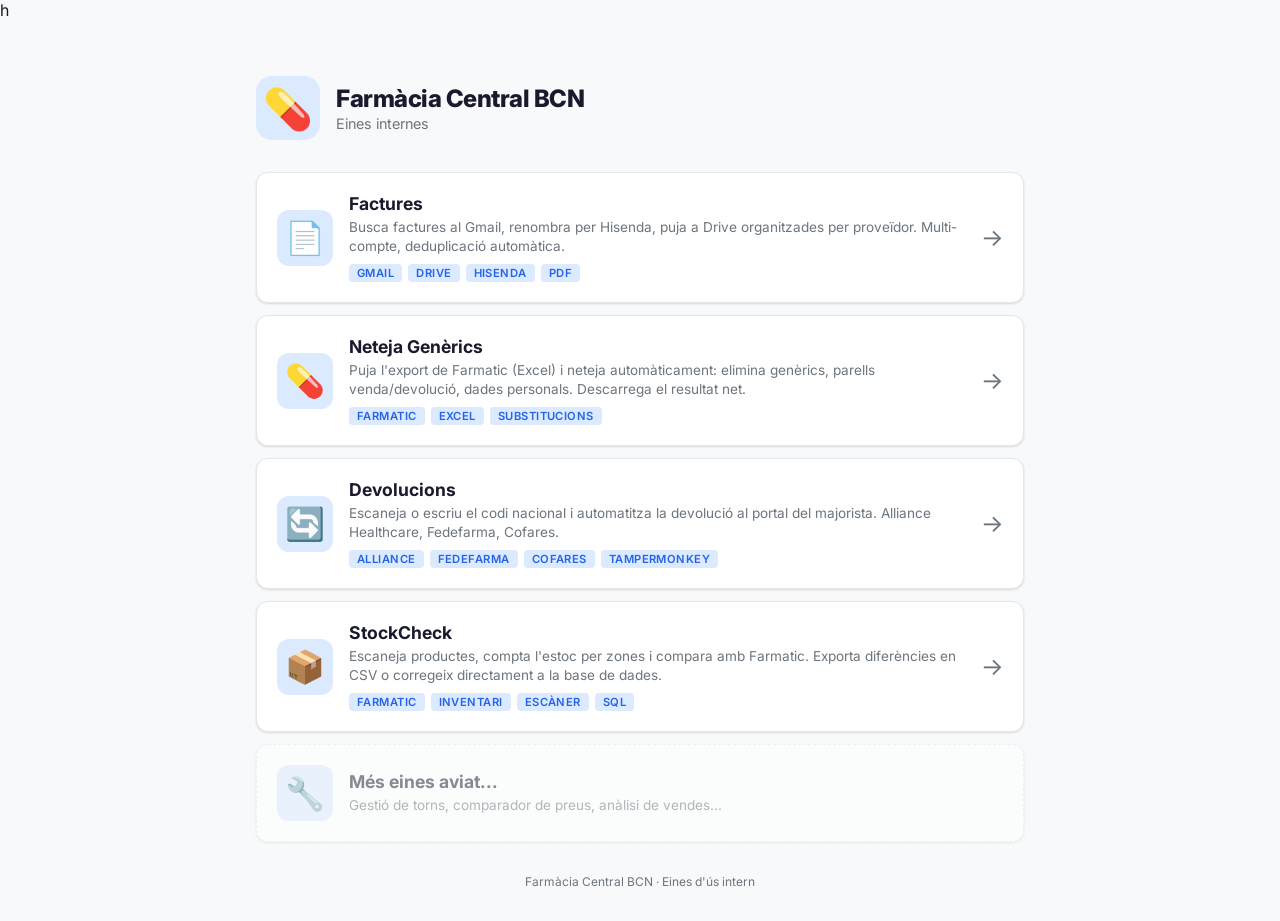
<file: index.html>
h<!DOCTYPE html>
<html lang="ca">
<head>
  <meta charset="UTF-8">
  <meta name="viewport" content="width=device-width, initial-scale=1.0">
  <title>Farmàcia Central BCN — Eines</title>
  <link rel="preconnect" href="https://fonts.googleapis.com">
  <link href="https://fonts.googleapis.com/css2?family=Inter:wght@400;500;600;700;800&display=swap" rel="stylesheet">
  <link rel="stylesheet" href="css/portal.css">
</head>
<body>
  <div class="portal">
    <header>
      <div class="logo">
        <span class="logo-icon">💊</span>
        <div>
          <h1>Farmàcia Central BCN</h1>
          <p class="subtitle">Eines internes</p>
        </div>
      </div>
    </header>

    <main>
      <div class="tools-grid">

        <!-- Factures Tool -->
        <a href="factures/" class="tool-card">
          <div class="tool-icon">📄</div>
          <div class="tool-info">
            <h2>Factures</h2>
            <p>Busca factures al Gmail, renombra per Hisenda, puja a Drive organitzades per proveïdor. Multi-compte, deduplicació automàtica.</p>
            <div class="tool-tags">
              <span class="tag">Gmail</span>
              <span class="tag">Drive</span>
              <span class="tag">Hisenda</span>
              <span class="tag">PDF</span>
            </div>
          </div>
          <div class="tool-arrow">→</div>
        </a>

        <!-- Genèrics Tool -->
        <a href="https://eina-generics.web.app" target="_blank" class="tool-card">
          <div class="tool-icon">💊</div>
          <div class="tool-info">
            <h2>Neteja Genèrics</h2>
            <p>Puja l'export de Farmatic (Excel) i neteja automàticament: elimina genèrics, parells venda/devolució, dades personals. Descarrega el resultat net.</p>
            <div class="tool-tags">
              <span class="tag">Farmatic</span>
              <span class="tag">Excel</span>
              <span class="tag">Substitucions</span>
            </div>
          </div>
          <div class="tool-arrow">→</div>
        </a>

        <!-- Devolucions Tool -->
        <a href="devolucions/" class="tool-card">
          <div class="tool-icon">🔄</div>
          <div class="tool-info">
            <h2>Devolucions</h2>
            <p>Escaneja o escriu el codi nacional i automatitza la devolució al portal del majorista. Alliance Healthcare, Fedefarma, Cofares.</p>
            <div class="tool-tags">
              <span class="tag">Alliance</span>
              <span class="tag">Fedefarma</span>
              <span class="tag">Cofares</span>
              <span class="tag">Tampermonkey</span>
            </div>
          </div>
          <div class="tool-arrow">→</div>
        </a>

        <!-- StockCheck Tool -->
        <a href="stockcheck/" class="tool-card">
          <div class="tool-icon">📦</div>
          <div class="tool-info">
            <h2>StockCheck</h2>
            <p>Escaneja productes, compta l'estoc per zones i compara amb Farmatic. Exporta diferències en CSV o corregeix directament a la base de dades.</p>
            <div class="tool-tags">
              <span class="tag">Farmatic</span>
              <span class="tag">Inventari</span>
              <span class="tag">Escàner</span>
              <span class="tag">SQL</span>
            </div>
          </div>
          <div class="tool-arrow">→</div>
        </a>

        <!-- Placeholder per futures eines -->
        <div class="tool-card tool-card-placeholder">
          <div class="tool-icon">🔧</div>
          <div class="tool-info">
            <h2>Més eines aviat...</h2>
            <p>Gestió de torns, comparador de preus, anàlisi de vendes...</p>
          </div>
        </div>

      </div>
    </main>

    <footer>
      <p>Farmàcia Central BCN · Eines d'ús intern</p>
    </footer>
  </div>
</body>
</html>
</file>
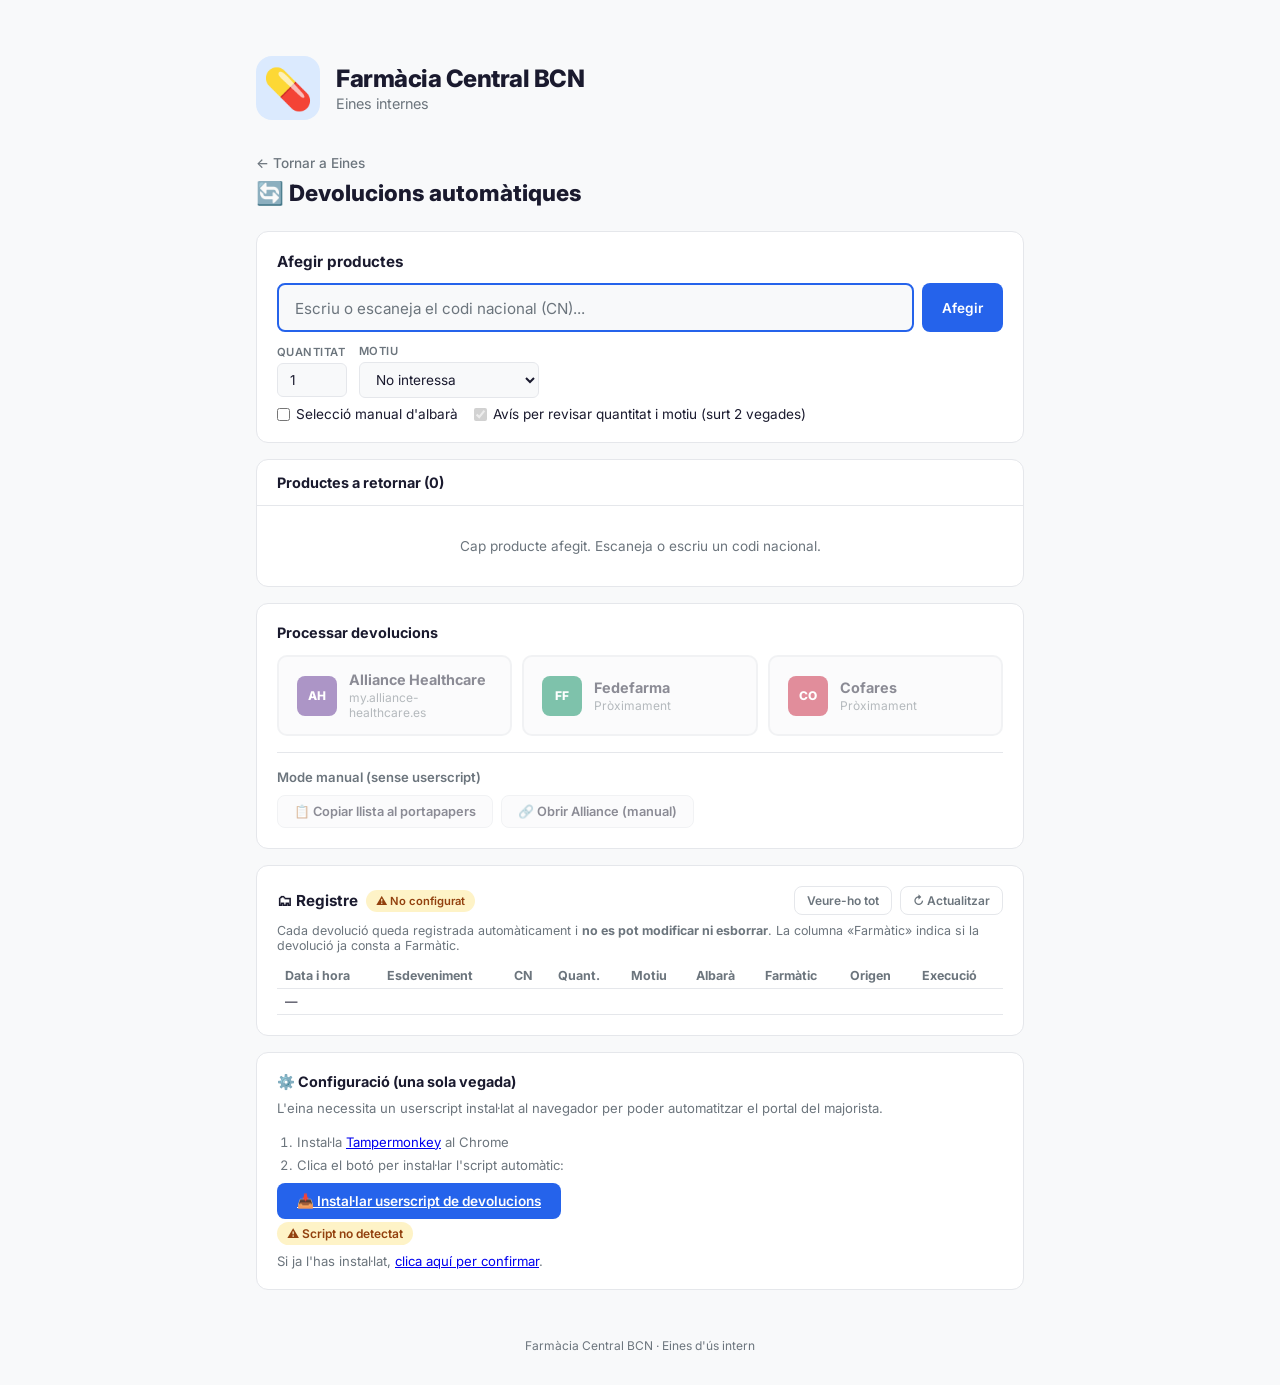
<file: devolucions/index.html>
<!DOCTYPE html>
<html lang="ca">
<head>
  <meta charset="UTF-8">
  <meta name="viewport" content="width=device-width, initial-scale=1.0">
  <title>Devolucions — Farmàcia Central BCN</title>
  <link rel="preconnect" href="https://fonts.googleapis.com">
  <link href="https://fonts.googleapis.com/css2?family=Inter:wght@400;500;600;700;800&display=swap" rel="stylesheet">
  <link rel="stylesheet" href="../css/portal.css">
  <style>
    /* ── Devolucions page styles ── */
    .back-link {
      display: inline-flex;
      align-items: center;
      gap: 6px;
      color: var(--text-secondary);
      text-decoration: none;
      font-size: 0.85rem;
      font-weight: 500;
      margin-bottom: 8px;
    }
    .back-link:hover { color: var(--accent); }

    .page-title {
      font-size: 1.4rem;
      font-weight: 800;
      margin-bottom: 24px;
    }

    /* Scanner input area */
    .scan-area {
      background: var(--surface);
      border: 1px solid var(--border);
      border-radius: var(--radius);
      padding: 20px;
      margin-bottom: 16px;
    }
    .scan-area h3 {
      font-size: 0.95rem;
      font-weight: 700;
      margin-bottom: 12px;
    }
    .scan-row {
      display: flex;
      gap: 8px;
      margin-bottom: 12px;
    }
    .scan-input {
      flex: 1;
      font-family: var(--font);
      font-size: 1.1rem;
      font-weight: 600;
      padding: 12px 16px;
      border: 2px solid var(--border);
      border-radius: 8px;
      background: var(--bg);
      color: var(--text);
      outline: none;
      transition: border-color 0.2s;
    }
    .scan-input:focus {
      border-color: var(--accent);
    }
    .scan-input::placeholder {
      color: var(--text-secondary);
      font-weight: 400;
      font-size: 0.95rem;
    }
    .btn {
      font-family: var(--font);
      font-size: 0.85rem;
      font-weight: 600;
      padding: 10px 20px;
      border: none;
      border-radius: 8px;
      cursor: pointer;
      transition: background 0.2s, transform 0.1s;
      white-space: nowrap;
    }
    .btn:active { transform: scale(0.97); }
    .btn-primary {
      background: var(--accent);
      color: #fff;
    }
    .btn-primary:hover { background: #1d4ed8; }
    .btn-primary:disabled {
      background: var(--text-secondary);
      cursor: not-allowed;
    }
    .btn-danger {
      background: #ef4444;
      color: #fff;
    }
    .btn-danger:hover { background: #dc2626; }
    .btn-sm {
      padding: 6px 12px;
      font-size: 0.75rem;
    }
    .btn-outline {
      background: transparent;
      border: 1px solid var(--border);
      color: var(--text-secondary);
    }
    .btn-outline:hover {
      border-color: var(--accent);
      color: var(--accent);
    }

    /* Options row */
    .options-row {
      display: flex;
      gap: 12px;
      flex-wrap: wrap;
      align-items: center;
    }
    .option-group {
      display: flex;
      flex-direction: column;
      gap: 4px;
    }
    .option-group label {
      font-size: 0.7rem;
      font-weight: 600;
      text-transform: uppercase;
      letter-spacing: 0.04em;
      color: var(--text-secondary);
    }
    .option-group select,
    .option-group input[type="number"] {
      font-family: var(--font);
      font-size: 0.85rem;
      padding: 8px 12px;
      border: 1px solid var(--border);
      border-radius: 6px;
      background: var(--bg);
      color: var(--text);
    }
    .option-group select { min-width: 180px; }
    .option-group input[type="number"] { width: 70px; }

    /* Product list */
    .product-list {
      background: var(--surface);
      border: 1px solid var(--border);
      border-radius: var(--radius);
      margin-bottom: 16px;
      overflow: hidden;
    }
    .product-list-header {
      display: flex;
      justify-content: space-between;
      align-items: center;
      padding: 14px 20px;
      border-bottom: 1px solid var(--border);
    }
    .product-list-header h3 {
      font-size: 0.9rem;
      font-weight: 700;
    }
    .product-list-empty {
      padding: 32px 20px;
      text-align: center;
      color: var(--text-secondary);
      font-size: 0.85rem;
    }
    .product-item {
      display: flex;
      align-items: center;
      gap: 12px;
      padding: 12px 20px;
      border-bottom: 1px solid var(--border);
      font-size: 0.85rem;
    }
    .product-item:last-child { border-bottom: none; }
    .product-cn {
      font-weight: 700;
      font-size: 0.95rem;
      font-variant-numeric: tabular-nums;
      min-width: 70px;
    }
    .product-qty {
      color: var(--text-secondary);
      min-width: 40px;
    }
    .product-reason {
      flex: 1;
      color: var(--text-secondary);
      font-size: 0.8rem;
    }
    .product-remove {
      background: none;
      border: none;
      color: var(--text-secondary);
      cursor: pointer;
      font-size: 1.1rem;
      padding: 4px;
      line-height: 1;
    }
    .product-remove:hover { color: #ef4444; }

    /* Wholesaler buttons */
    .wholesaler-section {
      background: var(--surface);
      border: 1px solid var(--border);
      border-radius: var(--radius);
      padding: 20px;
      margin-bottom: 16px;
    }
    .wholesaler-section h3 {
      font-size: 0.9rem;
      font-weight: 700;
      margin-bottom: 14px;
    }
    .wholesaler-grid {
      display: grid;
      grid-template-columns: repeat(auto-fit, minmax(200px, 1fr));
      gap: 10px;
    }
    .wholesaler-btn {
      display: flex;
      align-items: center;
      gap: 12px;
      padding: 14px 18px;
      background: var(--bg);
      border: 2px solid var(--border);
      border-radius: 10px;
      cursor: pointer;
      transition: border-color 0.2s, box-shadow 0.2s;
      font-family: var(--font);
      color: var(--text);
    }
    .wholesaler-btn:hover {
      border-color: var(--accent);
      box-shadow: 0 2px 8px rgba(37, 99, 235, 0.15);
    }
    .wholesaler-btn:disabled {
      opacity: 0.5;
      cursor: not-allowed;
    }
    .wholesaler-btn:disabled:hover {
      border-color: var(--border);
      box-shadow: none;
    }
    .wholesaler-icon {
      width: 40px;
      height: 40px;
      border-radius: 8px;
      display: flex;
      align-items: center;
      justify-content: center;
      font-weight: 800;
      font-size: 0.75rem;
      color: #fff;
      flex-shrink: 0;
    }
    .wholesaler-ah { background: #5b2d8e; }
    .wholesaler-fede { background: #00875a; }
    .wholesaler-cofares { background: #c41e3a; }
    .wholesaler-info { flex: 1; text-align: left; }
    .wholesaler-name {
      font-weight: 700;
      font-size: 0.9rem;
    }
    .wholesaler-desc {
      font-size: 0.75rem;
      color: var(--text-secondary);
      margin-top: 2px;
    }

    /* Userscript install section */
    .install-section {
      background: var(--surface);
      border: 1px solid var(--border);
      border-radius: var(--radius);
      padding: 20px;
      margin-bottom: 16px;
    }
    .install-section h3 {
      font-size: 0.9rem;
      font-weight: 700;
      margin-bottom: 8px;
    }
    .install-section p {
      font-size: 0.82rem;
      color: var(--text-secondary);
      line-height: 1.5;
      margin-bottom: 12px;
    }
    .install-steps {
      font-size: 0.82rem;
      color: var(--text-secondary);
      line-height: 1.8;
      padding-left: 20px;
      margin-bottom: 12px;
    }
    .status-badge {
      display: inline-flex;
      align-items: center;
      gap: 6px;
      font-size: 0.75rem;
      font-weight: 600;
      padding: 4px 10px;
      border-radius: 20px;
    }
    .status-ok { background: #dcfce7; color: #166534; }
    .status-missing { background: #fef3c7; color: #92400e; }

    @media (prefers-color-scheme: dark) {
      .status-ok { background: #14532d; color: #86efac; }
      .status-missing { background: #78350f; color: #fde68a; }
    }

    /* Toast notification */
    .toast {
      position: fixed;
      bottom: 24px;
      left: 50%;
      transform: translateX(-50%) translateY(100px);
      background: var(--text);
      color: var(--bg);
      padding: 10px 20px;
      border-radius: 8px;
      font-size: 0.85rem;
      font-weight: 500;
      opacity: 0;
      transition: transform 0.3s, opacity 0.3s;
      z-index: 1000;
    }
    .toast.show {
      transform: translateX(-50%) translateY(0);
      opacity: 1;
    }

    /* Manual mode */
    .manual-section {
      margin-top: 16px;
      padding-top: 16px;
      border-top: 1px solid var(--border);
    }
    .manual-section h4 {
      font-size: 0.82rem;
      font-weight: 600;
      color: var(--text-secondary);
      margin-bottom: 10px;
    }
    .manual-actions {
      display: flex;
      gap: 8px;
      flex-wrap: wrap;
    }
    .btn-manual {
      display: inline-flex;
      align-items: center;
      gap: 6px;
      font-family: var(--font);
      font-size: 0.8rem;
      font-weight: 600;
      padding: 8px 16px;
      border: 1px solid var(--border);
      border-radius: 8px;
      background: var(--bg);
      color: var(--text);
      cursor: pointer;
      transition: border-color 0.2s, background 0.2s;
    }
    .btn-manual:hover {
      border-color: var(--accent);
      background: var(--accent-light);
    }
    .btn-manual:disabled {
      opacity: 0.5;
      cursor: not-allowed;
    }
    .btn-manual:disabled:hover {
      border-color: var(--border);
      background: var(--bg);
    }

    @media (max-width: 480px) {
      .scan-row { flex-direction: column; }
      .options-row { flex-direction: column; align-items: stretch; }
      .wholesaler-grid { grid-template-columns: 1fr; }
      .manual-actions { flex-direction: column; }
    }
    /* Registre */
    .registre-section { background: var(--surface); border: 1px solid var(--border); border-radius: var(--radius); padding: 20px; margin-bottom: 16px; }
    .registre-section h3 { font-size: 0.95rem; font-weight: 700; margin-bottom: 8px; display:flex; align-items:center; gap:8px; }
    .registre-note { font-size: 0.78rem; color: var(--text-secondary); margin-bottom: 10px; }
    .registre-wrap { overflow-x: auto; max-height: 420px; overflow-y: auto; }
    .registre-table { width: 100%; border-collapse: collapse; font-size: 0.78rem; }
    .registre-table th, .registre-table td { text-align: left; padding: 5px 8px; border-bottom: 1px solid var(--border); white-space: nowrap; }
    .registre-table th { font-weight: 700; color: var(--text-secondary); position: sticky; top: 0; background: var(--surface); }
    .reg-tipus { font-weight: 600; padding: 1px 6px; border-radius: 6px; font-size: 0.72rem; }
    .reg-enviat_al_portal { background:#dbeafe; color:#1e40af; }
    .reg-afegit_llista { background:#dcfce7; color:#166534; }
    .reg-error_afegir { background:#fee2e2; color:#991b1b; }
    .reg-confirmat_enviar { background:#fef3c7; color:#92400e; }
    .reg-prova { background:#e5e7eb; color:#374151; }
    .reg-farm { font-weight: 600; font-size: 0.74rem; }
    .reg-farm-ok { color: #166534; }
    .reg-farm-warn { color: #b45309; white-space: normal; }
    .reg-farm-pend { color: var(--text-secondary); font-weight: 400; }
    #registreCount { font-weight: 600; }
  </style>
</head>
<body>
  <div class="portal">
    <header>
      <div class="logo">
        <span class="logo-icon">💊</span>
        <div>
          <h1>Farmàcia Central BCN</h1>
          <p class="subtitle">Eines internes</p>
        </div>
      </div>
    </header>

    <main>
      <a href="../" class="back-link">← Tornar a Eines</a>
      <h2 class="page-title">🔄 Devolucions automàtiques</h2>

      <!-- Scanner input -->
      <div class="scan-area">
        <h3>Afegir productes</h3>
        <div class="scan-row">
          <input type="text" id="cnInput" class="scan-input"
                 placeholder="Escriu o escaneja el codi nacional (CN)..."
                 autocomplete="off" inputmode="numeric">
          <button class="btn btn-primary" onclick="addProduct()" id="addBtn">Afegir</button>
        </div>
        <div class="options-row">
          <div class="option-group">
            <label>Quantitat</label>
            <input type="number" id="qtyInput" value="1" min="1" max="99">
          </div>
          <div class="option-group">
            <label>Motiu</label>
            <select id="reasonSelect">
              <option value="01">No interessa</option>
              <option value="02">Servit per error</option>
              <option value="03">Defectuós</option>
              <option value="04">Caducitat</option>
              <option value="10">Error de preu</option>
              <option value="99">Altres</option>
            </select>
          </div>
        </div>
        <div class="options-row" style="margin-top:8px;gap:16px;flex-wrap:wrap">
          <label style="display:flex;align-items:center;gap:6px;font-size:0.85rem;cursor:pointer">
            <input type="checkbox" id="chkManualAlbara">
            Selecció manual d'albarà
          </label>
          <label style="display:flex;align-items:center;gap:6px;font-size:0.85rem;cursor:pointer">
            <input type="checkbox" id="chkSkipQtyReason" checked disabled>
            Avís per revisar quantitat i motiu (surt 2 vegades)
          </label>
        </div>
      </div>

      <!-- Product list -->
      <div class="product-list">
        <div class="product-list-header">
          <h3>Productes a retornar (<span id="productCount">0</span>)</h3>
          <button class="btn btn-sm btn-outline" onclick="restoreLast()" id="restoreBtn" style="display:none">↩ Recuperar última llista</button>
          <button class="btn btn-sm btn-outline" onclick="clearAll()" id="clearBtn" style="display:none">
            Netejar tot
          </button>
        </div>
        <div id="productListBody">
          <div class="product-list-empty" id="emptyMsg">
            Cap producte afegit. Escaneja o escriu un codi nacional.
          </div>
        </div>
      </div>

      <!-- Wholesaler buttons -->
      <div class="wholesaler-section">
        <h3>Processar devolucions</h3>
        <div class="wholesaler-grid">
          <button class="wholesaler-btn" onclick="processReturn('alliance')" id="btnAlliance" disabled>
            <div class="wholesaler-icon wholesaler-ah">AH</div>
            <div class="wholesaler-info">
              <div class="wholesaler-name">Alliance Healthcare</div>
              <div class="wholesaler-desc">my.alliance-healthcare.es</div>
            </div>
          </button>
          <button class="wholesaler-btn" onclick="processReturn('fedefarma')" id="btnFedefarma" disabled>
            <div class="wholesaler-icon wholesaler-fede">FF</div>
            <div class="wholesaler-info">
              <div class="wholesaler-name">Fedefarma</div>
              <div class="wholesaler-desc">Pròximament</div>
            </div>
          </button>
          <button class="wholesaler-btn" onclick="processReturn('cofares')" id="btnCofares" disabled>
            <div class="wholesaler-icon wholesaler-cofares">CO</div>
            <div class="wholesaler-info">
              <div class="wholesaler-name">Cofares</div>
              <div class="wholesaler-desc">Pròximament</div>
            </div>
          </button>
        </div>

        <!-- Manual mode -->
        <div class="manual-section">
          <h4>Mode manual (sense userscript)</h4>
          <div class="manual-actions">
            <button class="btn-manual" onclick="copyList()" id="btnCopy" disabled>
              📋 Copiar llista al portapapers
            </button>
            <button class="btn-manual" onclick="openPortalManual('alliance')" id="btnManualAlliance" disabled>
              🔗 Obrir Alliance (manual)
            </button>
          </div>
        </div>
      </div>

      <!-- Registre (només lectura) -->
      <div class="registre-section">
        <h3>🗂 Registre <span id="registreStatus" class="status-badge status-missing" style="font-size:0.7rem">Carregant...</span>
          <button class="btn btn-sm btn-outline" style="margin-left:auto" id="btnRegistreAll" onclick="window.Registre && window.Registre.toggleAll()">Veure-ho tot</button>
          <button class="btn btn-sm btn-outline" onclick="window.Registre && window.Registre.refresh()">↻ Actualitzar</button>
        </h3>
        <div class="registre-note">Cada devolució queda registrada automàticament i <b>no es pot modificar ni esborrar</b>. La columna «Farmàtic» indica si la devolució ja consta a Farmàtic. <span id="registreCount"></span></div>
        <div class="registre-wrap">
          <table class="registre-table">
            <thead><tr><th>Data i hora</th><th>Esdeveniment</th><th>CN</th><th>Quant.</th><th>Motiu</th><th>Albarà</th><th>Farmàtic</th><th>Origen</th><th>Execució</th></tr></thead>
            <tbody id="registreBody"><tr><td colspan="9">—</td></tr></tbody>
          </table>
        </div>
      </div>

      <!-- Userscript install -->
      <div class="install-section">
        <h3>⚙️ Configuració (una sola vegada)</h3>
        <p>L'eina necessita un userscript instal·lat al navegador per poder automatitzar el portal del majorista.</p>
        <ol class="install-steps">
          <li>Instal·la <a href="https://www.tampermonkey.net/" target="_blank">Tampermonkey</a> al Chrome</li>
          <li>Clica el botó per instal·lar l'script automàtic:</li>
        </ol>
        <a href="auto-devolucions.user.js" class="btn btn-primary" id="installBtn">
          📥 Instal·lar userscript de devolucions
        </a>
        <div style="margin-top: 12px" id="scriptStatus">
          <span class="status-badge status-missing">⚠ Comprovant script...</span>
        </div>
      </div>
    </main>

    <footer>
      <p>Farmàcia Central BCN · Eines d'ús intern</p>
    </footer>
  </div>

  <div class="toast" id="toast"></div>

  <script>
    // ── State ──
    let products = [];

    // Codis de motiu Alliance Healthcare (value del select al portal)
    const REASON_LABELS = {
      '01': 'No interessa',
      '02': 'Servit per error',
      '03': 'Defectuós',
      '04': 'Caducitat',
      '10': 'Error de preu',
      '99': 'Altres'
    };

    const PORTAL_URLS = {
      alliance: 'https://my.alliance-healthcare.es/group/pro/devoluciones'
      // fedefarma and cofares will be added later
    };

    // ── Input handling ──
    const cnInput = document.getElementById('cnInput');
    const qtyInput = document.getElementById('qtyInput');
    const reasonSelect = document.getElementById('reasonSelect');

    cnInput.addEventListener('keydown', (e) => {
      if (e.key === 'Enter') {
        e.preventDefault();
        addProduct();
      }
    });

    // Auto-focus on load
    cnInput.focus();

    function addProduct() {
      const cn = cnInput.value.trim().replace(/\D/g, '');
      if (!cn) return;

      // Check for duplicates
      if (products.some(p => p.cn === cn)) {
        showToast('⚠ Aquest CN ja està a la llista');
        cnInput.value = '';
        cnInput.focus();
        return;
      }

      const qty = parseInt(qtyInput.value) || 1;
      const reason = reasonSelect.value;

      products.push({ cn, qty, reason });
      renderList();
      cnInput.value = '';
      qtyInput.value = '1';
      cnInput.focus();
      showToast(`✓ CN ${cn} afegit`);
    }

    function removeProduct(index) {
      products.splice(index, 1);
      renderList();
    }

    function updateRestoreBtn() {
      const b = document.getElementById('restoreBtn'); if (!b) return;
      let has = false;
      try { const l = JSON.parse(localStorage.getItem('farmacia_devolucions_ultima') || '[]'); has = l.length > 0; } catch(e) {}
      b.style.display = (has && products.length === 0) ? '' : 'none';
    }

    function restoreLast() {
      try {
        const l = JSON.parse(localStorage.getItem('farmacia_devolucions_ultima') || '[]');
        if (!l.length) return;
        products = l; renderList(); updateRestoreBtn();
        showToast('↩ Última llista recuperada');
      } catch(e) {}
    }

    function clearAll() {
      if (!confirm('Segur que vols netejar tota la llista?')) return;
      products = [];
      renderList();
    }

    function renderList() {
      const body = document.getElementById('productListBody');
      const count = document.getElementById('productCount');
      const clearBtn = document.getElementById('clearBtn');
      const emptyMsg = document.getElementById('emptyMsg');
      const btnAlliance = document.getElementById('btnAlliance');

      const btnCopy = document.getElementById('btnCopy');
      const btnManualAlliance = document.getElementById('btnManualAlliance');

      count.textContent = products.length;
      clearBtn.style.display = products.length > 0 ? '' : 'none';
      btnAlliance.disabled = products.length === 0;
      btnCopy.disabled = products.length === 0;
      btnManualAlliance.disabled = products.length === 0;

      if (products.length === 0) {
        body.innerHTML = '<div class="product-list-empty" id="emptyMsg">Cap producte afegit. Escaneja o escriu un codi nacional.</div>';
        return;
      }

      body.innerHTML = products.map((p, i) => `
        <div class="product-item">
          <span class="product-cn">${p.cn}</span>
          <span class="product-qty">×${p.qty}</span>
          <span class="product-reason">${REASON_LABELS[p.reason]}</span>
          <button class="product-remove" onclick="removeProduct(${i})" title="Eliminar">✕</button>
        </div>
      `).join('');
    }

    // ── Process return ──
    function processReturn(wholesaler) {
      if (products.length === 0) return;

      const url = PORTAL_URLS[wholesaler];
      if (!url) {
        showToast('⚠ Majorista no disponible encara');
        return;
      }

      // Preparar productes amb el codi del motiu per al portal
      const portalProducts = products.map(p => ({
        cn: p.cn,
        qty: p.qty,
        reason: p.reason  // ja és el codi ('01', '02', etc.)
      }));

      // Intentar via userscript v2.0+: dispatch event → script guarda a GM → obre portal
      // Opcions de control
      const options = {
        manualAlbara: document.getElementById('chkManualAlbara').checked,
        skipQtyReason: false
      };

      const run_id = 'run-' + new Date().toISOString().replace(/[-:.TZ]/g, '').slice(0, 14) + '-' + Math.random().toString(36).slice(2, 8);
      const registre = window.Registre ? window.Registre.config() : null;

      window.__FARMACIA_RETURN_HANDLED__ = false;
      document.documentElement.removeAttribute('data-farmacia-return-handled');
      window.dispatchEvent(new CustomEvent('farmacia-start-return', {
        detail: { products: portalProducts, wholesaler, options, run_id, registre }
      }));

      const handled = window.__FARMACIA_RETURN_HANDLED__ ||
        document.documentElement.getAttribute('data-farmacia-return-handled') === 'true';

      // Registre: un document per producte (no bloqueja res)
      if (handled && wholesaler === 'alliance') {
        if (window.Registre) {
          window.Registre.logSent(run_id, portalProducts).then(r => {
            if (!r.ok) showToast('⚠ Registre: ' + r.error + ' (la devolució continua)');
          });
        } else {
          showToast('⚠ Registre no disponible (la devolució continua)');
        }
      }

      if (handled) {
        // La llista ja ha passat al portal: la buidem perquè no quedi el CN anterior.
        // Guardem una còpia per si cal recuperar-la (botó "Recuperar última llista").
        try { localStorage.setItem('farmacia_devolucions_ultima', JSON.stringify(products)); } catch(e) {}
        products = [];
        renderList();
        updateRestoreBtn();
        const cnIn = document.getElementById('cnInput'); if (cnIn) { cnIn.value = ''; cnIn.focus(); }
        showToast('🚀 Portal obert — llista buidada (la pots recuperar si cal)');
      } else {
        // L'script v2 no ha respost — avisar
        showToast('⚠ L\'script no ha respost. Actualitza l\'userscript o fes servir el mode manual.');
      }
    }

    // ── Manual mode ──
    function copyList() {
      if (products.length === 0) return;
      const lines = products.map((p, i) =>
        `${i + 1}. CN ${p.cn}  ×${p.qty}  ${REASON_LABELS[p.reason]}`
      );
      const text = 'DEVOLUCIONS\n' + '─'.repeat(30) + '\n' + lines.join('\n');
      navigator.clipboard.writeText(text).then(() => {
        showToast('📋 Llista copiada al portapapers');
      }).catch(() => {
        // Fallback
        const ta = document.createElement('textarea');
        ta.value = text;
        document.body.appendChild(ta);
        ta.select();
        document.execCommand('copy');
        ta.remove();
        showToast('📋 Llista copiada');
      });
    }

    function openPortalManual(wholesaler) {
      const urls = {
        alliance: 'https://my.alliance-healthcare.es/group/pro/devoluciones#/'
      };
      const url = urls[wholesaler];
      if (!url) { showToast('⚠ Majorista no disponible encara'); return; }
      // Copy list first, then open
      copyList();
      setTimeout(() => window.open(url, '_blank'), 300);
    }

    // ── Userscript detection ──
    let scriptDetected = false;
    function checkUserscript() {
      const el = document.getElementById('scriptStatus');
      // Mètode 1: DOM attribute (funciona sempre, fins i tot amb sandbox)
      const domVersion = document.documentElement.getAttribute('data-farmacia-script');
      // Mètode 2: window global (fallback clàssic amb unsafeWindow)
      const globalDetected = window.__FARMACIA_DEVOLUCIONS_SCRIPT__;

      if (domVersion || globalDetected) {
        scriptDetected = true;
        const ver = domVersion || '?';
        el.innerHTML = '<span class="status-badge status-ok">✓ Script connectat (v' + ver + ')</span>';
        try { localStorage.setItem('farmacia_script_installed', '1'); } catch(e) {}
      } else if (scriptDetected) {
        el.innerHTML = '<span class="status-badge status-ok">✓ Script marcat com instal·lat</span>';
      } else {
        el.innerHTML = '<span class="status-badge status-missing">⚠ Script no detectat</span>' +
          '<div style="margin-top:8px;font-size:0.82rem;color:var(--text-secondary)">' +
          'Si ja l\'has instal·lat, <a href="#" onclick="markInstalled(event)">clica aquí per confirmar</a>.</div>';
      }
    }

    function markInstalled(e) {
      e.preventDefault();
      scriptDetected = true;
      try { localStorage.setItem('farmacia_script_installed', '1'); } catch(e) {}
      const el = document.getElementById('scriptStatus');
      el.innerHTML = '<span class="status-badge status-ok">✓ Script marcat com instal·lat</span>';
      document.getElementById('btnAlliance').disabled = products.length === 0;
      showToast('✓ Confirmat! Pots processar devolucions.');
    }

    // Check saved state
    try { if (localStorage.getItem('farmacia_script_installed') === '1') scriptDetected = true; } catch(e) {}

    // Check after delays (userscript may load async)
    setTimeout(checkUserscript, 500);
    setTimeout(checkUserscript, 2000);
    setTimeout(checkUserscript, 4000);
    setInterval(checkUserscript, 2000);
    // Listen for userscript announcing itself
    window.addEventListener('farmacia-devolucions-ready', checkUserscript);

    // ── Toast ──
    function showToast(msg) {
      const toast = document.getElementById('toast');
      toast.textContent = msg;
      toast.classList.add('show');
      clearTimeout(toast._timeout);
      toast._timeout = setTimeout(() => toast.classList.remove('show'), 2500);
    }

    // ── Persist state in localStorage ──
    function saveState() {
      try { localStorage.setItem('farmacia_devolucions', JSON.stringify(products)); } catch(e) {}
    }
    function loadState() {
      try {
        const saved = localStorage.getItem('farmacia_devolucions');
        if (saved) products = JSON.parse(saved);
      } catch(e) {}
    }

    // Auto-save on changes
    const origRender = renderList;
    renderList = function() {
      origRender();
      saveState();
      updateRestoreBtn();
    };

    // Load saved state
    loadState();
    renderList();
  </script>
  <script type="module">
    // ── Registre de devolucions (Firestore, només afegir/llegir) ──
    const SDK = 'https://www.gstatic.com/firebasejs/10.12.2/';
    const REASONS = { '01': 'No interessa', '02': 'Servit per error', '03': 'Defectuós', '04': 'Caducitat', '10': 'Error de preu', '99': 'Altres' };
    const TIPUS = { enviat_al_portal: 'Enviat al portal', afegit_llista: 'Afegit a la llista', error_afegir: 'Error en afegir', confirmat_enviar: 'Confirmat enviar', prova: 'Prova' };
    let cfg = null, db = null, fs = null, initErr = null;

    const statusEl = document.getElementById('registreStatus');
    const setStatus = (txt, ok) => { statusEl.textContent = txt; statusEl.className = 'status-badge ' + (ok ? 'status-ok' : 'status-missing'); };
    const esc = (v) => String(v == null ? '' : v).replace(/[&<>"]/g, c => ({ '&': '&amp;', '<': '&lt;', '>': '&gt;', '"': '&quot;' }[c]));

    async function init() {
      try {
        const r = await fetch('registre-config.json?_=' + Date.now(), { cache: 'no-store' });
        cfg = await r.json();
        const qp = new URLSearchParams(location.search).get('registreEmulator');
        if (qp) { cfg.emulatorHost = qp; if (!cfg.projectId) cfg.projectId = 'demo-farmacia'; if (!cfg.apiKey) cfg.apiKey = 'fake'; }
        if (!cfg.projectId || !cfg.apiKey) { initErr = 'no configurat'; setStatus('⚠ No configurat', false); return; }
        const app = await import(SDK + 'firebase-app.js');
        fs = await import(SDK + 'firebase-firestore.js');
        const fbApp = app.initializeApp({ apiKey: cfg.apiKey, projectId: cfg.projectId, authDomain: cfg.projectId + '.firebaseapp.com' });
        db = fs.getFirestore(fbApp);
        if (cfg.emulatorHost) { const [h, p] = cfg.emulatorHost.split(':'); fs.connectFirestoreEmulator(db, h, parseInt(p, 10)); }
        setStatus('✓ Actiu', true);
        refresh();
      } catch (e) {
        initErr = e.message || String(e);
        setStatus('⚠ Error', false);
        console.error('[Registre]', e);
      }
    }

    function base(run_id) {
      return { ts: fs.serverTimestamp(), run_id, majorista: 'alliance', origen: 'pagina', user_agent: (navigator.userAgent || '').slice(0, 400) };
    }

    async function logSent(run_id, products) {
      if (!db) return { ok: false, error: initErr || 'no inicialitzat' };
      try {
        const coll = fs.collection(db, cfg.collection || 'devolucions');
        const batch = fs.writeBatch(db);
        for (const p of products) {
          const d = Object.assign(base(run_id), {
            tipus: 'enviat_al_portal', cn: String(p.cn).slice(0, 20), qty: parseInt(p.qty, 10) || 0,
            motiu_codi: String(p.reason || ''), motiu_text: REASONS[p.reason] || String(p.reason || ''),
            n_productes: products.length
          });
          batch.set(fs.doc(coll), d);
        }
        await batch.commit();
        setTimeout(refresh, 500);
        return { ok: true };
      } catch (e) {
        console.error('[Registre] logSent', e);
        return { ok: false, error: e.code || e.message || String(e) };
      }
    }

    const fmt = new Intl.DateTimeFormat('ca-ES', { timeZone: 'Europe/Madrid', day: '2-digit', month: '2-digit', year: 'numeric', hour: '2-digit', minute: '2-digit', second: '2-digit' });

    // ── Lectura del registre ──
    const PAGE = 500;            // mida de pàgina en carregar-ho tot
    let showAll = false;

    async function fetchAll(collName, order = 'desc') {
      const out = [];
      let last = null;
      for (;;) {
        const parts = [fs.collection(db, collName), fs.orderBy('ts', order)];
        if (last) parts.push(fs.startAfter(last));
        parts.push(fs.limit(PAGE));
        const snap = await fs.getDocs(fs.query(...parts));
        out.push(...snap.docs);
        if (snap.size < PAGE) return out;
        last = snap.docs[snap.docs.length - 1];
      }
    }

    const cn6 = (c) => { const d = String(c || '').replace(/\D/g, ''); return d.length === 7 ? d.slice(0, 6) : d; };
    const CONC_TIPUS = ['enviat_al_portal', 'afegit_llista', 'confirmat_enviar'];

    async function loadConciliacio() {
      // Últim document per ref_doc_id (i per run_id+CN per a les altres línies de la mateixa devolució)
      const byRef = {}, byRun = {};
      try {
        const docs = await fetchAll('conciliacio', 'asc');
        for (const doc of docs) {
          const c = doc.data();
          byRef[c.ref_doc_id] = c;
          if (c.run_id) byRun[c.run_id + '|' + cn6(c.cn)] = c;
        }
      } catch (e) { console.warn('[Registre] conciliacio', e); }
      return { byRef, byRun };
    }

    function farmaticCell(id, d, conc) {
      if (!CONC_TIPUS.includes(d.tipus)) return '';
      const c = conc.byRef[id] || conc.byRun[(d.run_id || '') + '|' + cn6(d.cn)];
      if (!c) return '<span class="reg-farm reg-farm-pend">— pendent</span>';
      if (c.estat === 'farmatic_ok') {
        const info = [c.farmatic_data, c.farmatic_albara_devolucion].filter(Boolean).join(' · ');
        return `<span class="reg-farm reg-farm-ok" title="${esc(info)}">✅ Farmàtic OK</span>`;
      }
      const txt = c.estat === 'quantitat_diferent' ? 'Quantitat diferent' : 'No trobat a Farmàtic';
      return `<span class="reg-farm reg-farm-warn" title="${esc(c.detall || '')}">⚠ ${esc(txt)}${c.detall ? ': ' + esc(c.detall) : ''}</span>`;
    }

    async function refresh() {
      const body = document.getElementById('registreBody');
      const countEl = document.getElementById('registreCount');
      const btnAll = document.getElementById('btnRegistreAll');
      if (!db) { body.innerHTML = `<tr><td colspan="9">Registre ${esc(initErr || 'no disponible')}</td></tr>`; return; }
      try {
        const collName = cfg.collection || 'devolucions';
        let docs;
        if (showAll) {
          body.innerHTML = '<tr><td colspan="9">Carregant tot el registre...</td></tr>';
          docs = await fetchAll(collName, 'desc');
        } else {
          const snap = await fs.getDocs(fs.query(fs.collection(db, collName), fs.orderBy('ts', 'desc'), fs.limit(100)));
          docs = snap.docs;
        }
        let total = docs.length;
        try { total = (await fs.getCountFromServer(fs.collection(db, collName))).data().count; } catch (e) { console.warn('[Registre] count', e); }
        countEl.textContent = showAll ? `${total} esdeveniment(s) en total — es mostren tots` : `${total} esdeveniment(s) en total — es mostren els últims ${Math.min(100, docs.length)}`;
        btnAll.textContent = showAll ? 'Veure només els últims 100' : 'Veure-ho tot';
        if (!docs.length) { body.innerHTML = '<tr><td colspan="9">Encara no hi ha cap esdeveniment.</td></tr>'; return; }
        const conc = await loadConciliacio();
        body.innerHTML = docs.map(doc => {
          const d = doc.data();
          const ts = d.ts && d.ts.toDate ? fmt.format(d.ts.toDate()) : '';
          const motiu = d.motiu_codi ? `${esc(d.motiu_codi)} ${esc(d.motiu_text || REASONS[d.motiu_codi] || '')}` : '';
          return `<tr title="${esc(d.detall || '')}"><td>${ts}</td><td><span class="reg-tipus reg-${esc(d.tipus)}">${esc(TIPUS[d.tipus] || d.tipus)}</span></td>` +
            `<td>${esc(d.cn)}</td><td>${esc(d.qty)}</td><td>${motiu}</td><td>${esc(d.albara)}</td><td>${farmaticCell(doc.id, d, conc)}</td><td>${esc(d.origen)}</td><td style="font-family:monospace">${esc(String(d.run_id || '').slice(-10))}</td></tr>`;
        }).join('');
      } catch (e) {
        body.innerHTML = `<tr><td colspan="9">Error llegint el registre: ${esc(e.code || e.message)}</td></tr>`;
      }
    }

    function toggleAll() { showAll = !showAll; refresh(); }

    window.Registre = {
      config: () => (cfg && cfg.projectId ? { projectId: cfg.projectId, apiKey: cfg.apiKey, collection: cfg.collection || 'devolucions', baseUrl: cfg.emulatorHost ? 'http://' + cfg.emulatorHost : undefined } : null),
      logSent, refresh, toggleAll
    };
    init();
  </script>
</body>
</html>
</file>
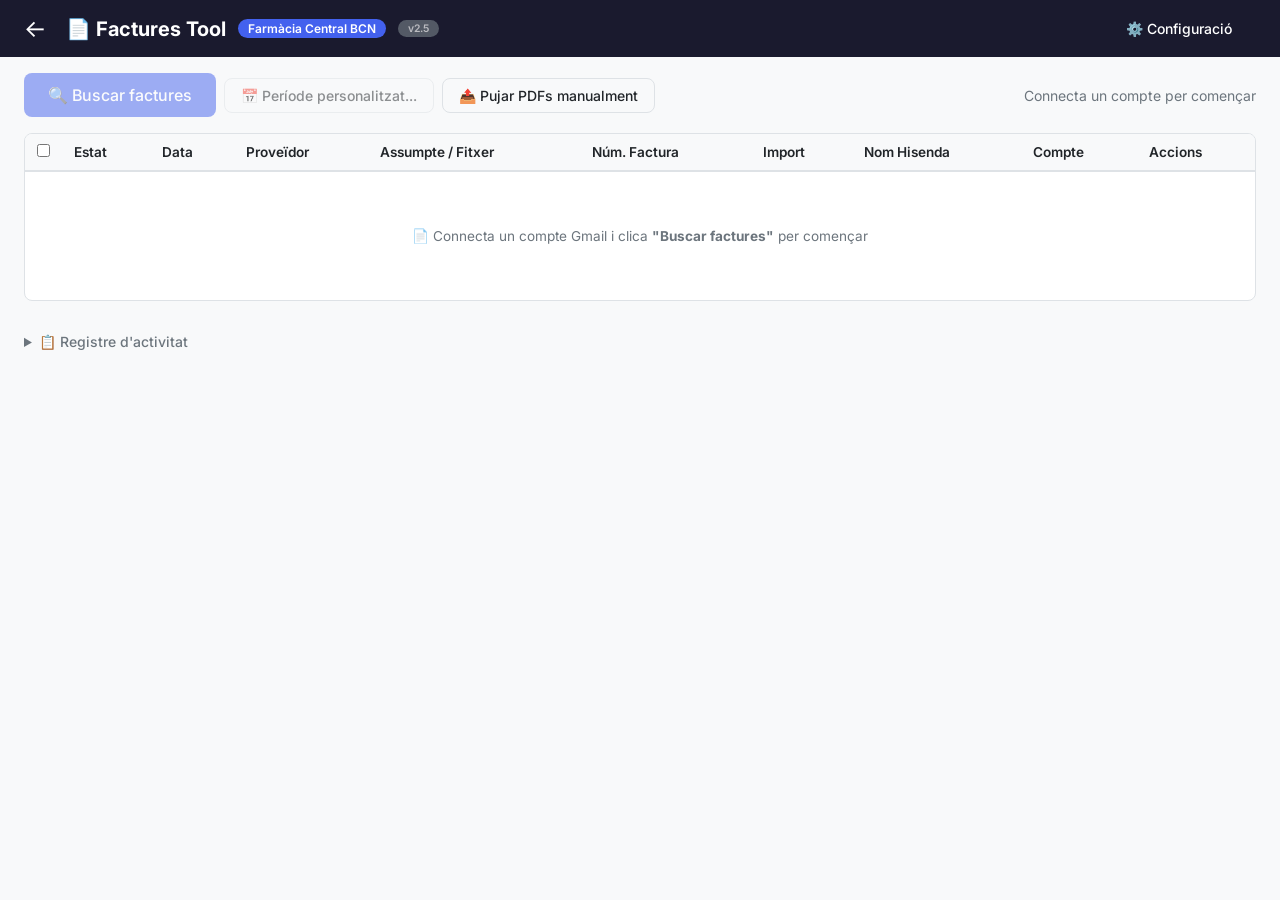
<file: factures/index.html>
<!DOCTYPE html>
<html lang="ca">
<head>
  <meta charset="UTF-8">
  <meta name="viewport" content="width=device-width, initial-scale=1.0">
  <title>Factures Tool — Farmàcia Central BCN</title>
  <link rel="stylesheet" href="css/style.css">
  <link rel="preconnect" href="https://fonts.googleapis.com">
  <link href="https://fonts.googleapis.com/css2?family=Inter:wght@400;500;600;700&display=swap" rel="stylesheet">
</head>
<body>
  <div id="app">
    <!-- Header -->
    <header>
      <div class="header-left">
        <a href="../" style="text-decoration:none;color:inherit;font-size:1.5rem;margin-right:8px" title="Tornar al portal">←</a>
        <h1>📄 Factures Tool</h1>
        <span class="badge">Farmàcia Central BCN</span>
        <span class="badge" style="background:var(--text-muted);font-size:0.65rem;opacity:0.7">v2.5</span>
      </div>
      <div class="header-right">
        <button id="btn-settings" class="btn btn-ghost" onclick="UI.togglePanel('settings')">⚙️ Configuració</button>
        <div id="accounts-bar"></div>
      </div>
    </header>

    <!-- Settings Panel (hidden by default) -->
    <div id="panel-settings" class="panel hidden">
      <div class="panel-header">
        <h2>⚙️ Configuració</h2>
        <button class="btn btn-ghost" onclick="UI.togglePanel('settings')">✕</button>
      </div>
      <div class="panel-body">
        <section>
          <h3>Google Cloud OAuth</h3>
          <p class="help-text">Necessites un projecte a <a href="https://console.cloud.google.com" target="_blank">Google Cloud Console</a> amb Gmail API i Drive API activades, i un OAuth Client ID per a aplicació web.</p>
          <label>Client ID</label>
          <input type="text" id="input-client-id" placeholder="xxxxxx.apps.googleusercontent.com" />
          <label>API Key (opcional, per cerca pública)</label>
          <input type="text" id="input-api-key" placeholder="AIzaSy..." />
          <button class="btn btn-primary" onclick="Config.save()">💾 Guardar</button>
        </section>

        <section>
          <h3>Comptes Gmail</h3>
          <p class="help-text">Connecta un o més comptes de Gmail. Cada compte tindrà accés a Gmail i Drive.</p>
          <div id="accounts-list"></div>
          <button class="btn btn-success" onclick="Auth.addAccount()">➕ Afegir compte Gmail</button>
          <button class="btn btn-outline" onclick="Auth.reconnectAll().then(() => UI.updateAccountsList())">🔄 Reconnectar tots els expirats</button>
        </section>

        <section>
          <h3>Fonts externes (webs)</h3>
          <p class="help-text">Afegeix webs de proveïdors per buscar factures (Amazon, portals de proveïdors, etc.). Per a webs externes, puja els PDFs manualment o configura l'accés.</p>
          <div id="sources-list"></div>
          <button class="btn btn-outline" onclick="Sources.addSource()">➕ Afegir font web</button>
        </section>

        <section>
          <h3>Carpeta Drive destí</h3>
          <label>Compte Drive destí (on es pugen TOTES les factures)</label>
          <select id="input-drive-account" onchange="Config.set('driveAccount', this.value); AppLog.info('Drive destí: ' + (this.value || 'mateix que origen'))">
            <option value="">Mateix compte que l'origen</option>
          </select>
          <p class="help-text">Selecciona un compte connectat. Totes les factures (de qualsevol Gmail) es pujaran a aquest Drive.</p>
          <label>Nom de la carpeta arrel</label>
          <input type="text" id="input-drive-folder" value="Factures {YEAR}" onchange="Config.set('driveFolderName', this.value.trim())" />
          <p class="help-text">{YEAR} es substitueix automàticament per l'any actual (2026, 2027...)</p>
          <label>Mesos enrere a buscar (per defecte)</label>
          <input type="number" id="input-months-back" value="3" min="1" max="24" onchange="Config.set('monthsBack', parseInt(this.value) || 3)" />
        </section>

        <section>
          <h3>Historial de duplicats</h3>
          <p class="help-text">L'eina recorda les factures ja processades per no repetir-les. Si vols tornar a escanejar-ho tot de nou, esborra l'historial.</p>
          <button class="btn btn-outline" onclick="Dedup.clearHistory(); alert('✅ Historial esborrat. Ara pots tornar a buscar.')">🗑️ Esborrar historial de duplicats</button>
        </section>

        <section>
          <h3>Proveïdors coneguts</h3>
          <p class="help-text">Mapa email → nom proveïdor. Es fa servir per normalitzar noms als fitxers.</p>
          <textarea id="input-suppliers" rows="8" placeholder='{"facturasprim@prim.es": "PRIM", ...}'></textarea>
          <button class="btn btn-outline" onclick="Suppliers.save()">💾 Guardar proveïdors</button>
        </section>
      </div>
    </div>

    <!-- Main Content -->
    <main>
      <!-- Action Bar -->
      <div class="action-bar">
        <div class="action-left">
          <button id="btn-scan" class="btn btn-primary btn-lg" onclick="Scanner.startScan()" disabled>
            🔍 Buscar factures
          </button>
          <button id="btn-scan-custom" class="btn btn-outline" onclick="Scanner.customScan()" disabled>
            📅 Període personalitzat...
          </button>
          <button id="btn-upload-pdf" class="btn btn-outline" onclick="UI.showUploadArea()">
            📤 Pujar PDFs manualment
          </button>
        </div>
        <div class="action-right">
          <span id="status-text" class="status">Connecta un compte per començar</span>
        </div>
      </div>

      <!-- Upload drop zone (hidden) -->
      <div id="upload-area" class="upload-area hidden" ondrop="Upload.handleDrop(event)" ondragover="Upload.handleDragOver(event)" ondragleave="Upload.handleDragLeave(event)">
        <p>📎 Arrossega PDFs aquí o <label for="file-input" class="link">selecciona fitxers</label></p>
        <input type="file" id="file-input" multiple accept=".pdf,.xlsx,.xls" onchange="Upload.handleFiles(event)" style="display:none" />
        <p class="help-text">PDFs de factures d'Amazon, proveïdors, etc. Es processaran i pujaran a Drive.</p>
      </div>

      <!-- Progress -->
      <div id="progress-bar" class="progress-container hidden">
        <div class="progress-header">
          <span id="progress-label">Buscant...</span>
          <span id="progress-count">0 / 0</span>
        </div>
        <div class="progress-track">
          <div id="progress-fill" class="progress-fill" style="width:0%"></div>
        </div>
        <div id="progress-detail" class="progress-detail"></div>
      </div>

      <!-- Stats cards -->
      <div id="stats-row" class="stats-row hidden">
        <div class="stat-card">
          <div class="stat-value" id="stat-found">0</div>
          <div class="stat-label">Trobades</div>
        </div>
        <div class="stat-card">
          <div class="stat-value" id="stat-new">0</div>
          <div class="stat-label">Noves</div>
        </div>
        <div class="stat-card">
          <div class="stat-value" id="stat-dupes">0</div>
          <div class="stat-label">Duplicats</div>
        </div>
        <div class="stat-card">
          <div class="stat-value" id="stat-uploaded">0</div>
          <div class="stat-label">Pujades a Drive</div>
        </div>
        <div class="stat-card">
          <div class="stat-value" id="stat-total-eur">0 €</div>
          <div class="stat-label">Import total</div>
        </div>
      </div>

      <!-- Advanced Search / Filters -->
      <div id="filters-row" class="filters-row hidden">
        <div class="filters-grid">
          <!-- Row 1: Main filters -->
          <div class="filter-group">
            <label>Proveïdor</label>
            <select id="filter-supplier" onchange="UI.applyFilters()">
              <option value="">Tots els proveïdors</option>
            </select>
          </div>
          <div class="filter-group">
            <label>Compte</label>
            <select id="filter-account" onchange="UI.applyFilters()">
              <option value="">Tots els comptes</option>
            </select>
          </div>
          <div class="filter-group">
            <label>Estat</label>
            <select id="filter-status" onchange="UI.applyFilters()">
              <option value="">Tot</option>
              <option value="new">🆕 Noves</option>
              <option value="uploaded">✅ Pujades</option>
              <option value="duplicate">🔁 Duplicades</option>
              <option value="error">❌ Error</option>
            </select>
          </div>
          <div class="filter-group">
            <label>Text lliure</label>
            <input type="text" id="filter-search" placeholder="Assumpte, núm. factura..." oninput="UI.applyFilters()" />
          </div>

          <!-- Row 2: Price and date ranges -->
          <div class="filter-group">
            <label>Import exacte (€)</label>
            <input type="number" id="filter-amount-exact" step="0.01" placeholder="150.50" oninput="UI.applyFilters()" />
          </div>
          <div class="filter-group filter-range">
            <label>Rang import (€)</label>
            <div class="range-inputs">
              <input type="number" id="filter-amount-min" step="0.01" placeholder="Des de" oninput="UI.applyFilters()" />
              <span class="range-sep">—</span>
              <input type="number" id="filter-amount-max" step="0.01" placeholder="Fins a" oninput="UI.applyFilters()" />
            </div>
          </div>
          <div class="filter-group filter-range">
            <label>Rang data</label>
            <div class="range-inputs">
              <input type="date" id="filter-date-from" oninput="UI.applyFilters()" />
              <span class="range-sep">—</span>
              <input type="date" id="filter-date-to" oninput="UI.applyFilters()" />
            </div>
          </div>
          <div class="filter-group filter-actions-col">
            <label>&nbsp;</label>
            <button class="btn btn-ghost btn-sm" onclick="UI.clearFilters()">🗑️ Netejar filtres</button>
          </div>
        </div>

        <!-- Action buttons -->
        <div class="filter-actions">
          <div class="filter-count">
            <span id="filter-count-text"></span>
          </div>
          <div class="filter-right">
            <button class="btn btn-success btn-sm" onclick="Processor.uploadSelected()">📤 Pujar seleccionades a Drive</button>
            <button class="btn btn-outline btn-sm" onclick="Processor.downloadSelected()">💾 Descarregar ZIP</button>
          </div>
        </div>
      </div>

      <!-- Results Table -->
      <div id="results-container" class="table-container">
        <table id="results-table">
          <thead>
            <tr>
              <th><input type="checkbox" id="select-all" onchange="UI.toggleSelectAll(this)" /></th>
              <th>Estat</th>
              <th>Data</th>
              <th>Proveïdor</th>
              <th>Assumpte / Fitxer</th>
              <th>Núm. Factura</th>
              <th>Import</th>
              <th>Nom Hisenda</th>
              <th>Compte</th>
              <th>Accions</th>
            </tr>
          </thead>
          <tbody id="results-body">
            <tr class="empty-row">
              <td colspan="10">
                <div class="empty-state">
                  <p>📄 Connecta un compte Gmail i clica <strong>"Buscar factures"</strong> per començar</p>
                </div>
              </td>
            </tr>
          </tbody>
        </table>
      </div>

      <!-- Log -->
      <details id="log-section" class="log-section">
        <summary>📋 Registre d'activitat</summary>
        <div id="log-content" class="log-content"></div>
      </details>
    </main>
  </div>

  <!-- Google API scripts -->
  <script src="https://accounts.google.com/gsi/client" async defer></script>
  <script src="https://apis.google.com/js/api.js"></script>

  <!-- App scripts -->
  <script src="js/config.js"></script>
  <script src="js/suppliers.js"></script>
  <script src="js/auth.js"></script>
  <script src="js/gmail-service.js"></script>
  <script src="js/drive-service.js"></script>
  <script src="js/invoice-parser.js"></script>
  <script src="js/dedup.js"></script>
  <script src="js/processor.js"></script>
  <script src="js/ui.js"></script>
  <script src="js/scanner.js"></script>
  <script src="js/upload.js"></script>
  <script src="js/app.js"></script>
</body>
</html>
</file>
<file: css/portal.css>
/* ============================================================
   Portal CSS — Farmàcia Central BCN
   ============================================================ */

:root {
  --bg: #f8f9fa;
  --surface: #ffffff;
  --text: #1a1a2e;
  --text-secondary: #6c757d;
  --accent: #2563eb;
  --accent-light: #dbeafe;
  --border: #e5e7eb;
  --shadow: 0 1px 3px rgba(0,0,0,0.08), 0 1px 2px rgba(0,0,0,0.06);
  --shadow-hover: 0 10px 25px rgba(0,0,0,0.1), 0 4px 10px rgba(0,0,0,0.06);
  --radius: 12px;
  --font: 'Inter', -apple-system, BlinkMacSystemFont, 'Segoe UI', sans-serif;
}

@media (prefers-color-scheme: dark) {
  :root {
    --bg: #0f172a;
    --surface: #1e293b;
    --text: #f1f5f9;
    --text-secondary: #94a3b8;
    --accent: #60a5fa;
    --accent-light: #1e3a5f;
    --border: #334155;
    --shadow: 0 1px 3px rgba(0,0,0,0.3);
    --shadow-hover: 0 10px 25px rgba(0,0,0,0.4);
  }
}

* { margin: 0; padding: 0; box-sizing: border-box; }

body {
  font-family: var(--font);
  background: var(--bg);
  color: var(--text);
  min-height: 100vh;
}

.portal {
  max-width: 800px;
  margin: 0 auto;
  padding: 16px;
  min-height: 100vh;
  display: flex;
  flex-direction: column;
}

/* Header */
header {
  padding: 40px 0 32px;
}

.logo {
  display: flex;
  align-items: center;
  gap: 16px;
}

.logo-icon {
  font-size: 2.5rem;
  background: var(--accent-light);
  width: 64px;
  height: 64px;
  display: flex;
  align-items: center;
  justify-content: center;
  border-radius: 16px;
}

.logo h1 {
  font-size: 1.5rem;
  font-weight: 800;
  letter-spacing: -0.02em;
}

.subtitle {
  color: var(--text-secondary);
  font-size: 0.9rem;
  margin-top: 2px;
}

/* Tools grid */
main { flex: 1; }

.tools-grid {
  display: flex;
  flex-direction: column;
  gap: 12px;
}

.tool-card {
  display: flex;
  align-items: center;
  gap: 16px;
  padding: 20px;
  background: var(--surface);
  border: 1px solid var(--border);
  border-radius: var(--radius);
  box-shadow: var(--shadow);
  text-decoration: none;
  color: var(--text);
  transition: box-shadow 0.2s, transform 0.2s;
}

a.tool-card:hover {
  box-shadow: var(--shadow-hover);
  transform: translateY(-2px);
}

a.tool-card:active {
  transform: translateY(0);
}

.tool-card-placeholder {
  opacity: 0.5;
  cursor: default;
  border-style: dashed;
}

.tool-icon {
  font-size: 2rem;
  flex-shrink: 0;
  width: 56px;
  height: 56px;
  display: flex;
  align-items: center;
  justify-content: center;
  background: var(--accent-light);
  border-radius: 12px;
}

.tool-info {
  flex: 1;
  min-width: 0;
}

.tool-info h2 {
  font-size: 1.1rem;
  font-weight: 700;
  margin-bottom: 4px;
}

.tool-info p {
  font-size: 0.85rem;
  color: var(--text-secondary);
  line-height: 1.4;
}

.tool-tags {
  display: flex;
  flex-wrap: wrap;
  gap: 6px;
  margin-top: 8px;
}

.tag {
  font-size: 0.7rem;
  font-weight: 600;
  text-transform: uppercase;
  letter-spacing: 0.04em;
  padding: 2px 8px;
  background: var(--accent-light);
  color: var(--accent);
  border-radius: 4px;
}

.tool-arrow {
  font-size: 1.5rem;
  color: var(--text-secondary);
  flex-shrink: 0;
}

/* Footer */
footer {
  padding: 32px 0 16px;
  text-align: center;
}

footer p {
  font-size: 0.75rem;
  color: var(--text-secondary);
}

@media (max-width: 480px) {
  .logo-icon { width: 48px; height: 48px; font-size: 1.8rem; }
  .logo h1 { font-size: 1.2rem; }
  .tool-card { padding: 16px; gap: 12px; }
  .tool-icon { width: 44px; height: 44px; font-size: 1.5rem; }
  .tool-arrow { display: none; }
}
</file>
<file: factures/css/style.css>
/* ============================================================
   Factures Tool — Styles
   ============================================================ */

:root {
  --bg: #f8f9fa;
  --bg-card: #ffffff;
  --bg-header: #1a1a2e;
  --text: #212529;
  --text-muted: #6c757d;
  --text-light: #adb5bd;
  --border: #dee2e6;
  --primary: #4361ee;
  --primary-hover: #3a56d4;
  --success: #2dc653;
  --success-bg: #d4edda;
  --warning: #ffc107;
  --warning-bg: #fff3cd;
  --danger: #dc3545;
  --danger-bg: #f8d7da;
  --info: #0dcaf0;
  --info-bg: #cff4fc;
  --dupe-bg: #e2e3e5;
  --radius: 8px;
  --shadow: 0 1px 3px rgba(0,0,0,0.08);
  --shadow-lg: 0 4px 12px rgba(0,0,0,0.12);
  --font: 'Inter', -apple-system, BlinkMacSystemFont, sans-serif;
}

@media (prefers-color-scheme: dark) {
  :root {
    --bg: #0d1117;
    --bg-card: #161b22;
    --bg-header: #0d1117;
    --text: #e6edf3;
    --text-muted: #8b949e;
    --text-light: #484f58;
    --border: #30363d;
    --primary: #58a6ff;
    --primary-hover: #79b8ff;
    --success-bg: #0d2818;
    --warning-bg: #2d2200;
    --danger-bg: #2d0e10;
    --info-bg: #0a2e36;
    --dupe-bg: #21262d;
    --shadow: 0 1px 3px rgba(0,0,0,0.3);
    --shadow-lg: 0 4px 12px rgba(0,0,0,0.4);
  }
}

* { margin: 0; padding: 0; box-sizing: border-box; }

body {
  font-family: var(--font);
  background: var(--bg);
  color: var(--text);
  min-height: 100vh;
}

/* Header */
header {
  background: var(--bg-header);
  color: #fff;
  padding: 12px 24px;
  display: flex;
  align-items: center;
  justify-content: space-between;
  flex-wrap: wrap;
  gap: 8px;
}
.header-left { display: flex; align-items: center; gap: 12px; }
.header-left h1 { font-size: 1.25rem; font-weight: 700; }
.header-right { display: flex; align-items: center; gap: 8px; flex-wrap: wrap; }
.badge {
  background: var(--primary);
  color: #fff;
  padding: 2px 10px;
  border-radius: 12px;
  font-size: 0.75rem;
  font-weight: 600;
}

/* Buttons */
.btn {
  display: inline-flex;
  align-items: center;
  gap: 6px;
  padding: 8px 16px;
  border: none;
  border-radius: var(--radius);
  font-family: var(--font);
  font-size: 0.875rem;
  font-weight: 500;
  cursor: pointer;
  transition: all 0.15s;
  white-space: nowrap;
}
.btn:disabled { opacity: 0.5; cursor: not-allowed; }
.btn-primary { background: var(--primary); color: #fff; }
.btn-primary:hover:not(:disabled) { background: var(--primary-hover); }
.btn-success { background: var(--success); color: #fff; }
.btn-success:hover:not(:disabled) { filter: brightness(1.1); }
.btn-danger { background: var(--danger); color: #fff; }
.btn-outline { background: transparent; border: 1px solid var(--border); color: var(--text); }
.btn-outline:hover:not(:disabled) { background: var(--bg-card); }
.btn-ghost { background: transparent; color: inherit; }
.btn-ghost:hover { opacity: 0.8; }
.btn-lg { padding: 12px 24px; font-size: 1rem; }
.btn-sm { padding: 4px 10px; font-size: 0.8rem; }

/* Account chips */
.account-chip {
  display: inline-flex;
  align-items: center;
  gap: 6px;
  padding: 4px 12px;
  background: rgba(255,255,255,0.15);
  border-radius: 16px;
  font-size: 0.8rem;
}
.account-chip .dot {
  width: 8px; height: 8px; border-radius: 50%;
  background: var(--success);
}
.account-chip .remove {
  cursor: pointer;
  opacity: 0.6;
  font-size: 0.7rem;
}
.account-chip .remove:hover { opacity: 1; }

/* Panels */
.panel {
  position: fixed;
  top: 0; right: 0;
  width: 480px;
  max-width: 100vw;
  height: 100vh;
  background: var(--bg-card);
  box-shadow: var(--shadow-lg);
  z-index: 100;
  overflow-y: auto;
  transition: transform 0.25s ease;
}
.panel.hidden { transform: translateX(100%); pointer-events: none; }
.panel-header {
  display: flex;
  justify-content: space-between;
  align-items: center;
  padding: 16px 20px;
  border-bottom: 1px solid var(--border);
  position: sticky;
  top: 0;
  background: var(--bg-card);
  z-index: 1;
}
.panel-body { padding: 20px; }
.panel-body section { margin-bottom: 24px; }
.panel-body h3 { margin-bottom: 8px; font-size: 1rem; }
.panel-body label { display: block; font-size: 0.85rem; font-weight: 500; margin: 8px 0 4px; }
.panel-body input[type="text"],
.panel-body input[type="number"],
.panel-body textarea {
  width: 100%;
  padding: 8px 12px;
  border: 1px solid var(--border);
  border-radius: var(--radius);
  font-family: var(--font);
  font-size: 0.875rem;
  background: var(--bg);
  color: var(--text);
}
.panel-body textarea { resize: vertical; font-family: 'Courier New', monospace; font-size: 0.8rem; }
.help-text { font-size: 0.8rem; color: var(--text-muted); margin-bottom: 8px; }
.help-text a { color: var(--primary); }

/* Main */
main { padding: 16px 24px; max-width: 1400px; margin: 0 auto; }

/* Action bar */
.action-bar {
  display: flex;
  justify-content: space-between;
  align-items: center;
  flex-wrap: wrap;
  gap: 12px;
  margin-bottom: 16px;
}
.action-left, .action-right { display: flex; align-items: center; gap: 8px; flex-wrap: wrap; }
.status { font-size: 0.875rem; color: var(--text-muted); }

/* Upload area */
.upload-area {
  border: 2px dashed var(--border);
  border-radius: var(--radius);
  padding: 32px;
  text-align: center;
  margin-bottom: 16px;
  transition: all 0.2s;
}
.upload-area.dragover { border-color: var(--primary); background: var(--info-bg); }
.upload-area .link { color: var(--primary); cursor: pointer; text-decoration: underline; }

/* Progress */
.progress-container {
  background: var(--bg-card);
  border: 1px solid var(--border);
  border-radius: var(--radius);
  padding: 16px;
  margin-bottom: 16px;
}
.progress-header { display: flex; justify-content: space-between; margin-bottom: 8px; font-size: 0.875rem; }
.progress-track { height: 6px; background: var(--border); border-radius: 3px; overflow: hidden; }
.progress-fill { height: 100%; background: var(--primary); border-radius: 3px; transition: width 0.3s; }
.progress-detail { margin-top: 8px; font-size: 0.8rem; color: var(--text-muted); }

/* Stats */
.stats-row {
  display: grid;
  grid-template-columns: repeat(auto-fit, minmax(140px, 1fr));
  gap: 12px;
  margin-bottom: 16px;
}
.stat-card {
  background: var(--bg-card);
  border: 1px solid var(--border);
  border-radius: var(--radius);
  padding: 16px;
  text-align: center;
}
.stat-value { font-size: 1.5rem; font-weight: 700; color: var(--primary); }
.stat-label { font-size: 0.8rem; color: var(--text-muted); margin-top: 4px; }

/* Filters */
.filters-row {
  background: var(--bg-card);
  border: 1px solid var(--border);
  border-radius: var(--radius);
  padding: 16px;
  margin-bottom: 12px;
}
.filters-grid {
  display: grid;
  grid-template-columns: repeat(4, 1fr);
  gap: 12px;
  margin-bottom: 12px;
}
.filter-group label {
  display: block;
  font-size: 0.75rem;
  font-weight: 600;
  color: var(--text-muted);
  margin-bottom: 4px;
  text-transform: uppercase;
  letter-spacing: 0.03em;
}
.filter-group select,
.filter-group input[type="text"],
.filter-group input[type="number"],
.filter-group input[type="date"] {
  width: 100%;
  padding: 7px 10px;
  border: 1px solid var(--border);
  border-radius: var(--radius);
  font-family: var(--font);
  font-size: 0.825rem;
  background: var(--bg);
  color: var(--text);
}
.filter-group select:focus,
.filter-group input:focus {
  outline: none;
  border-color: var(--primary);
  box-shadow: 0 0 0 2px rgba(67,97,238,0.15);
}
.filter-range .range-inputs {
  display: flex;
  align-items: center;
  gap: 6px;
}
.filter-range .range-inputs input {
  flex: 1;
  min-width: 0;
}
.range-sep {
  color: var(--text-muted);
  font-size: 0.9rem;
  flex-shrink: 0;
}
.filter-actions-col {
  display: flex;
  flex-direction: column;
  justify-content: flex-end;
}
.filter-actions {
  display: flex;
  justify-content: space-between;
  align-items: center;
  padding-top: 8px;
  border-top: 1px solid var(--border);
}
.filter-count {
  font-size: 0.825rem;
  color: var(--text-muted);
  font-weight: 500;
}
.filter-right { display: flex; gap: 6px; }

/* Table */
.table-container {
  background: var(--bg-card);
  border: 1px solid var(--border);
  border-radius: var(--radius);
  overflow-x: auto;
}
table { width: 100%; border-collapse: collapse; font-size: 0.85rem; }
th {
  background: var(--bg);
  padding: 10px 12px;
  text-align: left;
  font-weight: 600;
  border-bottom: 2px solid var(--border);
  position: sticky;
  top: 0;
  white-space: nowrap;
}
td { padding: 8px 12px; border-bottom: 1px solid var(--border); vertical-align: middle; }
tr:hover td { background: rgba(67,97,238,0.04); }
th:first-child, td:first-child { width: 36px; text-align: center; }

/* Status badges */
.status-badge {
  display: inline-block;
  padding: 2px 8px;
  border-radius: 10px;
  font-size: 0.75rem;
  font-weight: 600;
}
.status-new { background: var(--info-bg); color: #0a58ca; }
.status-uploaded { background: var(--success-bg); color: #0f5132; }
.status-duplicate { background: var(--dupe-bg); color: var(--text-muted); }
.status-error { background: var(--danger-bg); color: #842029; }
.status-pending { background: var(--warning-bg); color: #664d03; }

.source-badge {
  display: inline-block;
  padding: 2px 6px;
  border-radius: 4px;
  font-size: 0.7rem;
  font-weight: 600;
  background: var(--bg);
  border: 1px solid var(--border);
}

.empty-state { padding: 48px; text-align: center; color: var(--text-muted); }
.empty-row td { border: none; }

/* Actions */
.action-btns { display: flex; gap: 4px; }
.action-btns .btn { padding: 2px 6px; font-size: 0.75rem; }

/* Log */
.log-section { margin-top: 24px; }
.log-section summary {
  cursor: pointer;
  font-size: 0.875rem;
  font-weight: 500;
  padding: 8px 0;
  color: var(--text-muted);
}
.log-content {
  max-height: 300px;
  overflow-y: auto;
  font-family: 'Courier New', monospace;
  font-size: 0.75rem;
  padding: 12px;
  background: var(--bg);
  border-radius: var(--radius);
  color: var(--text-muted);
}
.log-entry { margin-bottom: 2px; }
.log-entry.error { color: var(--danger); }
.log-entry.success { color: var(--success); }

/* Source list in settings */
.source-item {
  display: flex;
  align-items: center;
  gap: 8px;
  padding: 8px;
  margin-bottom: 4px;
  background: var(--bg);
  border-radius: var(--radius);
}
.source-item input { flex: 1; }
.source-item .btn { flex-shrink: 0; }

/* Responsive */
@media (max-width: 1024px) {
  .filters-grid { grid-template-columns: repeat(2, 1fr); }
}
@media (max-width: 768px) {
  header { padding: 12px 16px; }
  main { padding: 12px 16px; }
  .panel { width: 100vw; }
  .stats-row { grid-template-columns: repeat(2, 1fr); }
  .filters-grid { grid-template-columns: 1fr; }
  .filter-actions { flex-direction: column; gap: 8px; align-items: stretch; }
  .filter-right { width: 100%; }
  .action-bar { flex-direction: column; align-items: stretch; }
}

/* Hacienda name - allow wrapping */
.hacienda-name {
  font-family: monospace;
  font-size: 0.75rem;
  cursor: pointer;
  border-bottom: 1px dashed var(--text-muted);
  word-break: break-all;
  line-height: 1.3;
  min-width: 180px;
}

/* Account badge */
.account-badge {
  display: inline-block;
  padding: 1px 6px;
  border-radius: 4px;
  font-size: 0.7rem;
  font-weight: 500;
  background: var(--info-bg);
  color: var(--primary);
  max-width: 140px;
  overflow: hidden;
  text-overflow: ellipsis;
  white-space: nowrap;
}

.hidden { display: none !important; }
</file>
